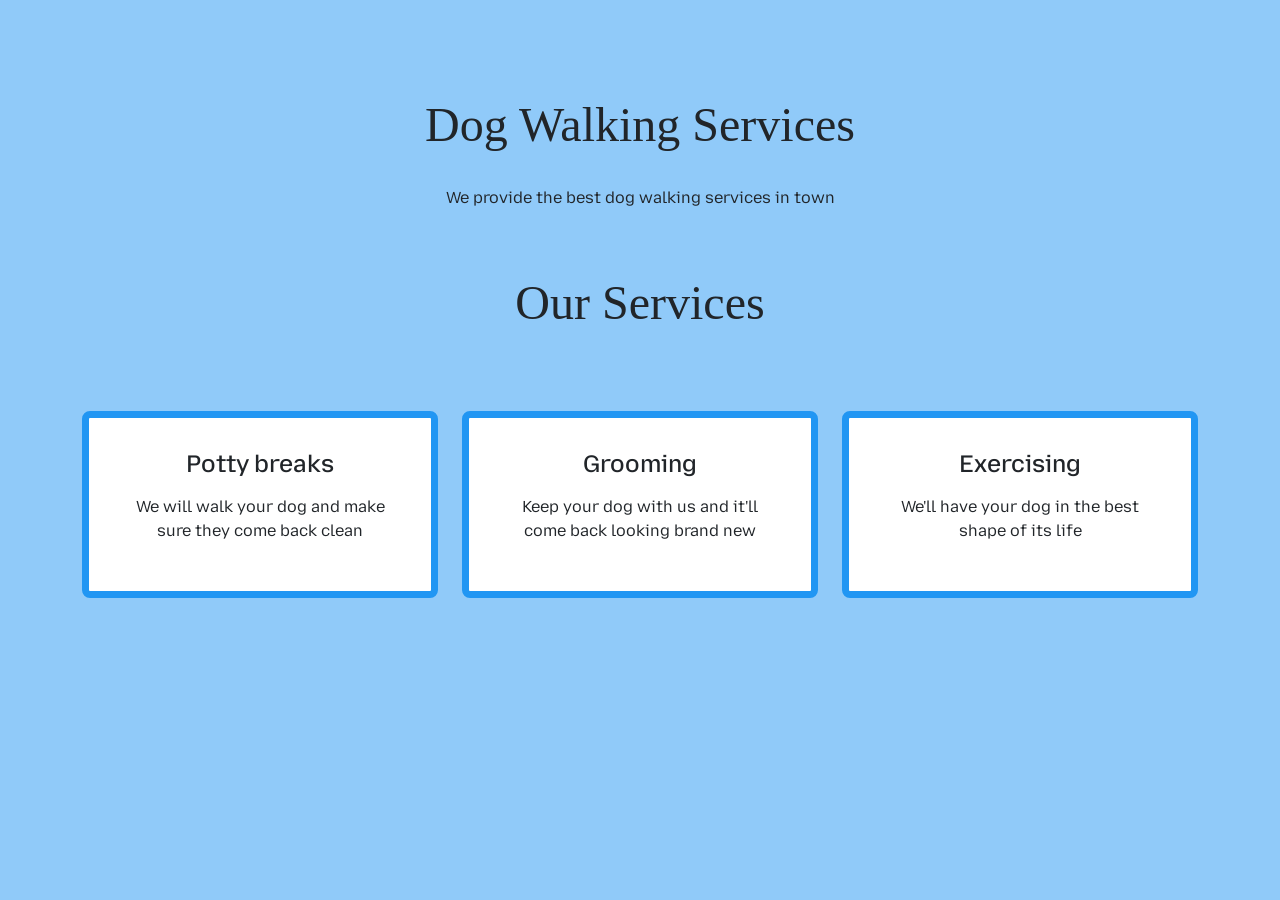
<file: dog-walking-services/index.html>
<!doctype html>
<html lang="en">
  <head>
    <meta charset="UTF-8" />
    <meta name="viewport" content="width=device-width, initial-scale=1.0" />
    <title>Dog Walking Site</title>
    <link
      href="https://cdn.jsdelivr.net/npm/bootstrap@5.3.3/dist/css/bootstrap.min.css"
      rel="stylesheet"
    />
    <link rel="preconnect" href="https://fonts.googleapis.com" />
    <link rel="preconnect" href="https://fonts.gstatic.com" crossorigin />
    <link
      href="https://fonts.googleapis.com/css2?family=Bebas+Neue&family=Caveat:wght@400..700&family=Fleur+De+Leah&family=Libre+Baskerville:ital,wght@0,400..700;1,400..700&family=Mozilla+Text:wght@200..700&display=swap"
      rel="stylesheet"
    />
    <link rel="preconnect" href="https://fonts.googleapis.com" />
    <link rel="preconnect" href="https://fonts.gstatic.com" crossorigin />
    <link
      href="https://fonts.googleapis.com/css2?family=Bebas+Neue&family=Caveat:wght@400..700&family=Fleur+De+Leah&family=Libertinus+Serif:ital,wght@0,400;0,600;0,700;1,400;1,600;1,700&family=Libre+Baskerville:ital,wght@0,400..700;1,400..700&family=Mozilla+Text:wght@200..700&display=swap"
      rel="stylesheet"
    />
    <link rel="stylesheet" href="style.css" />
  </head>
  <body>
    <section>
      <div class="container my-5">
        <div class="row">
          <div class="col-12 text-center my-5">
            <h1>Dog Walking Services</h1>
            <p>We provide the best dog walking services in town</p>
          </div>
        </div>
        <h1>Our Services</h1>
        <div class="row">
          <div class="col-md-4">
            <div class="card my-5 outline">
              <div class="card-body">
                <h3>Potty breaks</h3>
                <p>We will walk your dog and make sure they come back clean</p>
              </div>
            </div>
          </div>
          <div class="col-md-4">
            <div class="card my-5 outline">
              <div class="card-body">
                <h3>Grooming</h3>
                <p>
                  Keep your dog with us and it'll come back looking brand new
                </p>
              </div>
            </div>
          </div>
          <div class="col-md-4">
            <div class="card my-5 outline">
              <div class="card-body">
                <h3>Exercising</h3>
                <p>We'll have your dog in the best shape of its life</p>
              </div>
            </div>
          </div>
        </div>
      </div>
    </section>
  </body>
</html>
</file>
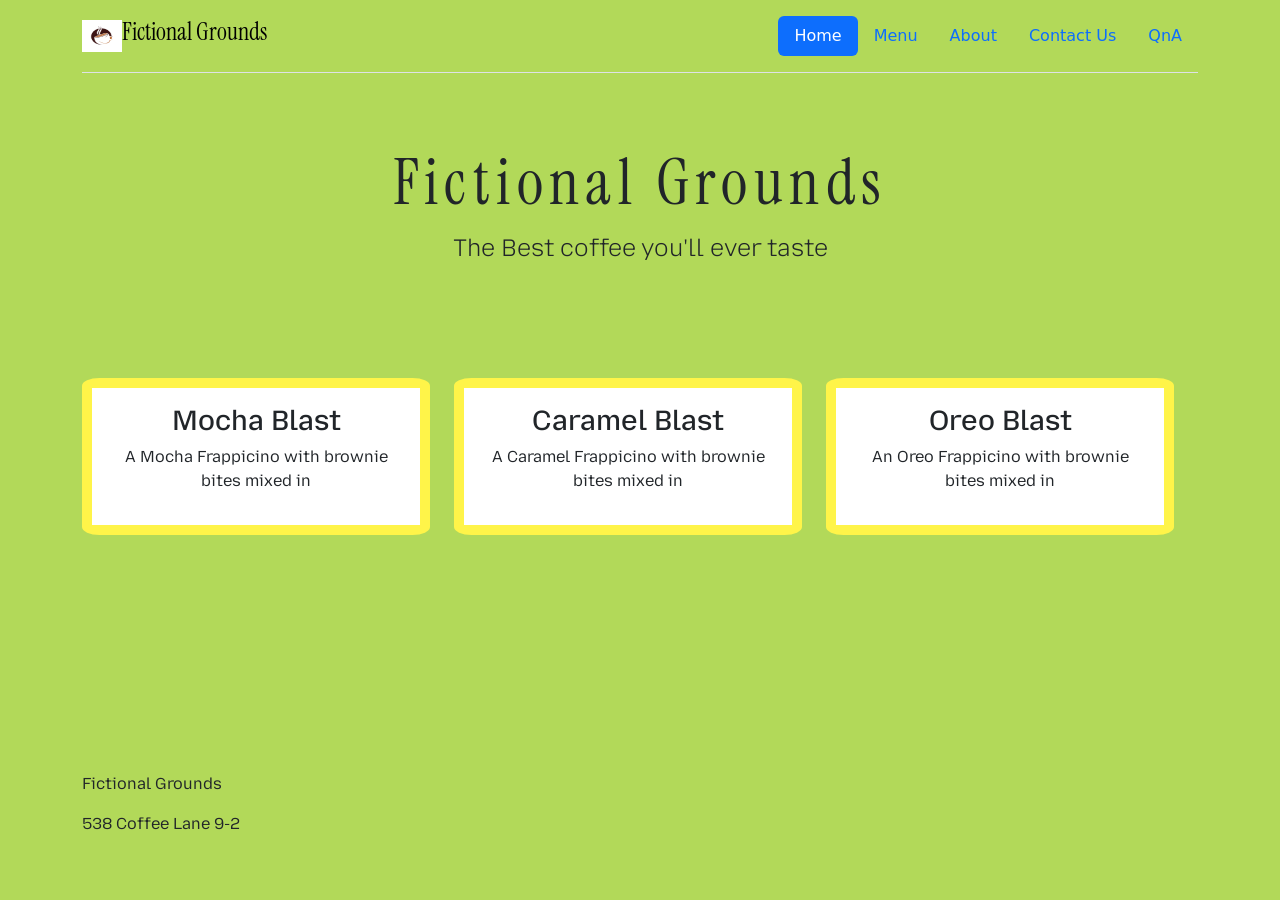
<file: fictional-grounds/index.html>
<!doctype html>
<html lang="en">
  <head>
    <meta charset="UTF-8" />
    <meta name="viewport" content="width=device-width, initial-scale=1.0" />
    <title>Document</title>
    <link
      href="https://cdn.jsdelivr.net/npm/bootstrap@5.3.8/dist/css/bootstrap.min.css"
      rel="stylesheet"
      integrity="sha384-sRIl4kxILFvY47J16cr9ZwB07vP4J8+LH7qKQnuqkuIAvNWLzeN8tE5YBujZqJLB"
      crossorigin="anonymous"
    />

    <link rel="preconnect" href="https://fonts.googleapis.com" />
    <link rel="preconnect" href="https://fonts.gstatic.com" crossorigin />
    <link
      href="https://fonts.googleapis.com/css2?family=Instrument+Serif:ital@0;1&family=Mozilla+Text:wght@200..700&display=swap"
      rel="stylesheet"
    />

    <link rel="stylesheet" href="./style.css" />
  </head>
  <body>
    <section>
      <div class="container">
        <header
          class="d-flex flex-wrap justify-content-center py-3 mb-4 border-bottom"
        >
          <a
            href="/"
            class="d-flex align-items-center mb-3 mb-md-0 me-md-auto link-body-emphasis text-decoration-none"
          >
            <img
              src="./coffee-logo.jpg"
              alt="Fictional Grounds coffee shop logo"
              height="32"
              width="40"
            />
            <h1 class="fs-4">Fictional Grounds</h1>
          </a>
          <ul class="nav nav-pills">
            <li class="nav-item">
              <a href="#" class="nav-link active" aria-current="page">Home</a>
            </li>
            <li class="nav-item">
              <a href="#" class="nav-link">Menu</a>
            </li>
            <li class="nav-item"><a href="#" class="nav-link">About</a></li>
            <li class="nav-item">
              <a href="#" class="nav-link">Contact Us</a>
            </li>
            <li class="nav-item"><a href="#" class="nav-link">QnA</a></li>
          </ul>
        </header>

        <div class="row">
          <div class="col-12 text-center my-5">
            <h2>Fictional Grounds</h2>
            <p class="hero">The Best coffee you'll ever taste</p>
          </div>

          <div class="row">
            <div class="col-md-4 text-center">
              <div class="card my-5 outline">
                <div class="card-body">
                  <h3>Mocha Blast</h3>
                  <p>A Mocha Frappicino with brownie bites mixed in</p>
                </div>
              </div>
            </div>

            <div class="col-md-4 text-center">
              <div class="card my-5 outline">
                <div class="card-body">
                  <h3>Caramel Blast</h3>
                  <p>A Caramel Frappicino with brownie bites mixed in</p>
                </div>
              </div>
            </div>
            <div class="col-md-4 text-center">
              <div class="card my-5 outline">
                <div class="card-body">
                  <h3>Oreo Blast</h3>
                  <p>An Oreo Frappicino with brownie bites mixed in</p>
                </div>
              </div>
            </div>
          </div>
        </div>
      </div>
    </section>

    <footer>
      <div class="container">
        <div class="row">
          <div class="col-md-4 my-5">
            <p>Fictional Grounds</p>
            <p>538 Coffee Lane 9-2</p>
          </div>
        </div>
      </div>
    </footer>
  </body>
</html>
</file>
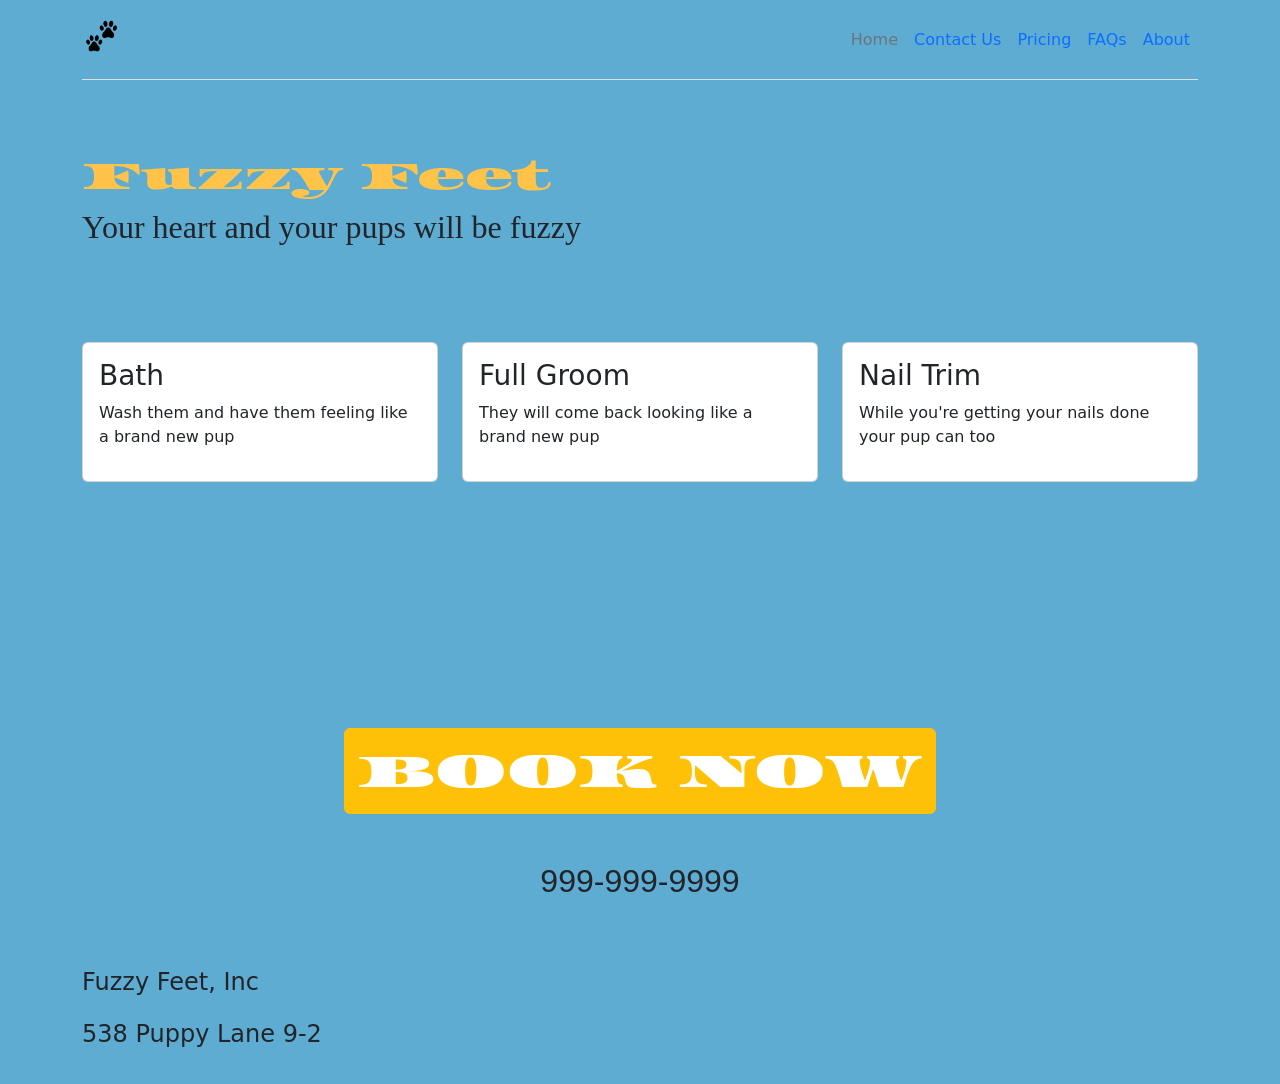
<file: fuzzy-feet/index.html>
<!doctype html>
<html lang="en">
  <head>
    <meta charset="UTF-8" />
    <meta name="viewport" content="width=device-width, initial-scale=1.0" />
    <title>Document</title>
    <link
      href="https://cdn.jsdelivr.net/npm/bootstrap@5.3.8/dist/css/bootstrap.min.css"
      rel="stylesheet"
      integrity="sha384-sRIl4kxILFvY47J16cr9ZwB07vP4J8+LH7qKQnuqkuIAvNWLzeN8tE5YBujZqJLB"
      crossorigin="anonymous"
    />

    <link rel="stylesheet" href="./style.css" />

    <link rel="preconnect" href="https://fonts.googleapis.com" />
    <link rel="preconnect" href="https://fonts.gstatic.com" crossorigin />
    <link
      href="https://fonts.googleapis.com/css2?family=Asset&display=swap"
      rel="stylesheet"
    />
  </head>
  <body>
    <section id="navbar">
      <div class="container">
        <header
          class="d-flex flex-wrap align-items-center justify-content-center justify-content-md-between py-3 mb-4 border-bottom"
        >
          <div class="col-md-3 mb-2 mb-md-0">
            <a
              href="/"
              class="d-inline-flex link-body-emphasis text-decoration-none"
            >
              <img
                src="./paw-logo-removebg-preview.png"
                alt="Fuzzy Feet paw logo"
                width="40"
                height="40"
              />
            </a>
          </div>
          <ul
            class="nav col-12 col-md-auto mb-2 justify-content-center mb-md-0"
          >
            <li><a href="#" class="nav-link px-2 link-secondary">Home</a></li>
            <li><a href="#" class="nav-link px-2">Contact Us</a></li>
            <li><a href="#" class="nav-link px-2">Pricing</a></li>
            <li><a href="#" class="nav-link px-2">FAQs</a></li>
            <li><a href="#" class="nav-link px-2">About</a></li>
          </ul>
        </header>
      </div>
    </section>

    <section id="hero">
      <div class="container">
        <div class="my-5">
          <h1>Fuzzy Feet</h1>
          <h2>Your heart and your pups will be fuzzy</h2>
        </div>
      </div>
    </section>

    <section id="services">
      <div class="container">
        <div class="row">
          <div class="col-md-4 my-5">
            <div class="card">
              <div class="card-body">
                <h3>Bath</h3>
                <p>Wash them and have them feeling like a brand new pup</p>
              </div>
            </div>
          </div>

          <div class="col-md-4 my-5">
            <div class="card">
              <div class="card-body">
                <h3>Full Groom</h3>
                <p>They will come back looking like a brand new pup</p>
              </div>
            </div>
          </div>

          <div class="col-md-4 my-5">
            <div class="card">
              <div class="card-body">
                <h3>Nail Trim</h3>
                <p>While you're getting your nails done your pup can too</p>
              </div>
            </div>
          </div>
        </div>
      </div>

      <div class="text-center my-5">
        <button type="button" class="btn btn-warning">BOOK NOW</button>
        <h4 class="my-5">999-999-9999</h4>
      </div>
    </section>

    <footer>
      <div class="container">
        <div class="row">
          <div class="col-md-4 py-3">
            <p>Fuzzy Feet, Inc</p>
            <p>538 Puppy Lane 9-2</p>
          </div>
        </div>
      </div>
    </footer>
  </body>
</html>
</file>
<file: dog-walking-services/style.css>
h1 {
  font-family: Libertinus, serif;
  font-size: 3rem;
  text-align: center;
  margin-bottom: 2rem;
}

h3 {
  font-family: Mozilla Text, sans-serif;
  font-size: 1.5rem;
  text-align: center;
  margin-bottom: 1rem;
}

p {
  font-family: Mozilla Text, sans-serif;
  font-size: 1rem;
  line-height: 1.5;
  margin-bottom: 1rem;
  text-align: center;
}

.outline {
  border: 7px solid #2196F3;
  padding: 1rem;
  border-radius: 0.5rem;
}

body {
    background-color: #90CAF9;
}
</file>
<file: fictional-grounds/style.css>
body{
    background-color: #B2D959;
    min-height: 100vh;
    display: flex;
    flex-direction: column;
}

h1{
    font-family: "Instrument Serif", serif;
    font-size: 1rem;
}

h2{
    font-size: 4rem;
    font-family: "Instrument Serif";
    letter-spacing: 0.1em;
}

.hero{
    font-size: 1.5rem;
    font-weight: 80;
}

.outline{
    border: 10px solid #FFF449; 
    border-radius: 5%;
}

footer{
    margin-top: auto;
}

p{
    font-family: "Mozilla Text", sans-serif;
}

h3{
    font-family: "Mozilla Text";
}
</file>
<file: fuzzy-feet/style.css>
body{
    background-color: #5FACD3;
    min-height: 100vh;
    display: flex;
    flex-direction: column;
    margin: 0;
}

h1{
    font-size: 2.5rem;
    font-family: Asset, serif;
    color: #FFC349;
}

h2{
    font-family:Cambria, Cochin, Georgia, Times, 'Times New Roman', serif;
    font-size: 2rem;
}

.btn-warning{
    font-size: 3rem;
    font-family: Asset, serif;
    color: white;
    margin-top: 150px
}

footer p {
    font-size: 1.5rem;
}

h4{
    font-family:Arial, Helvetica, sans-serif;
    font-size: 2rem;
}
</file>
